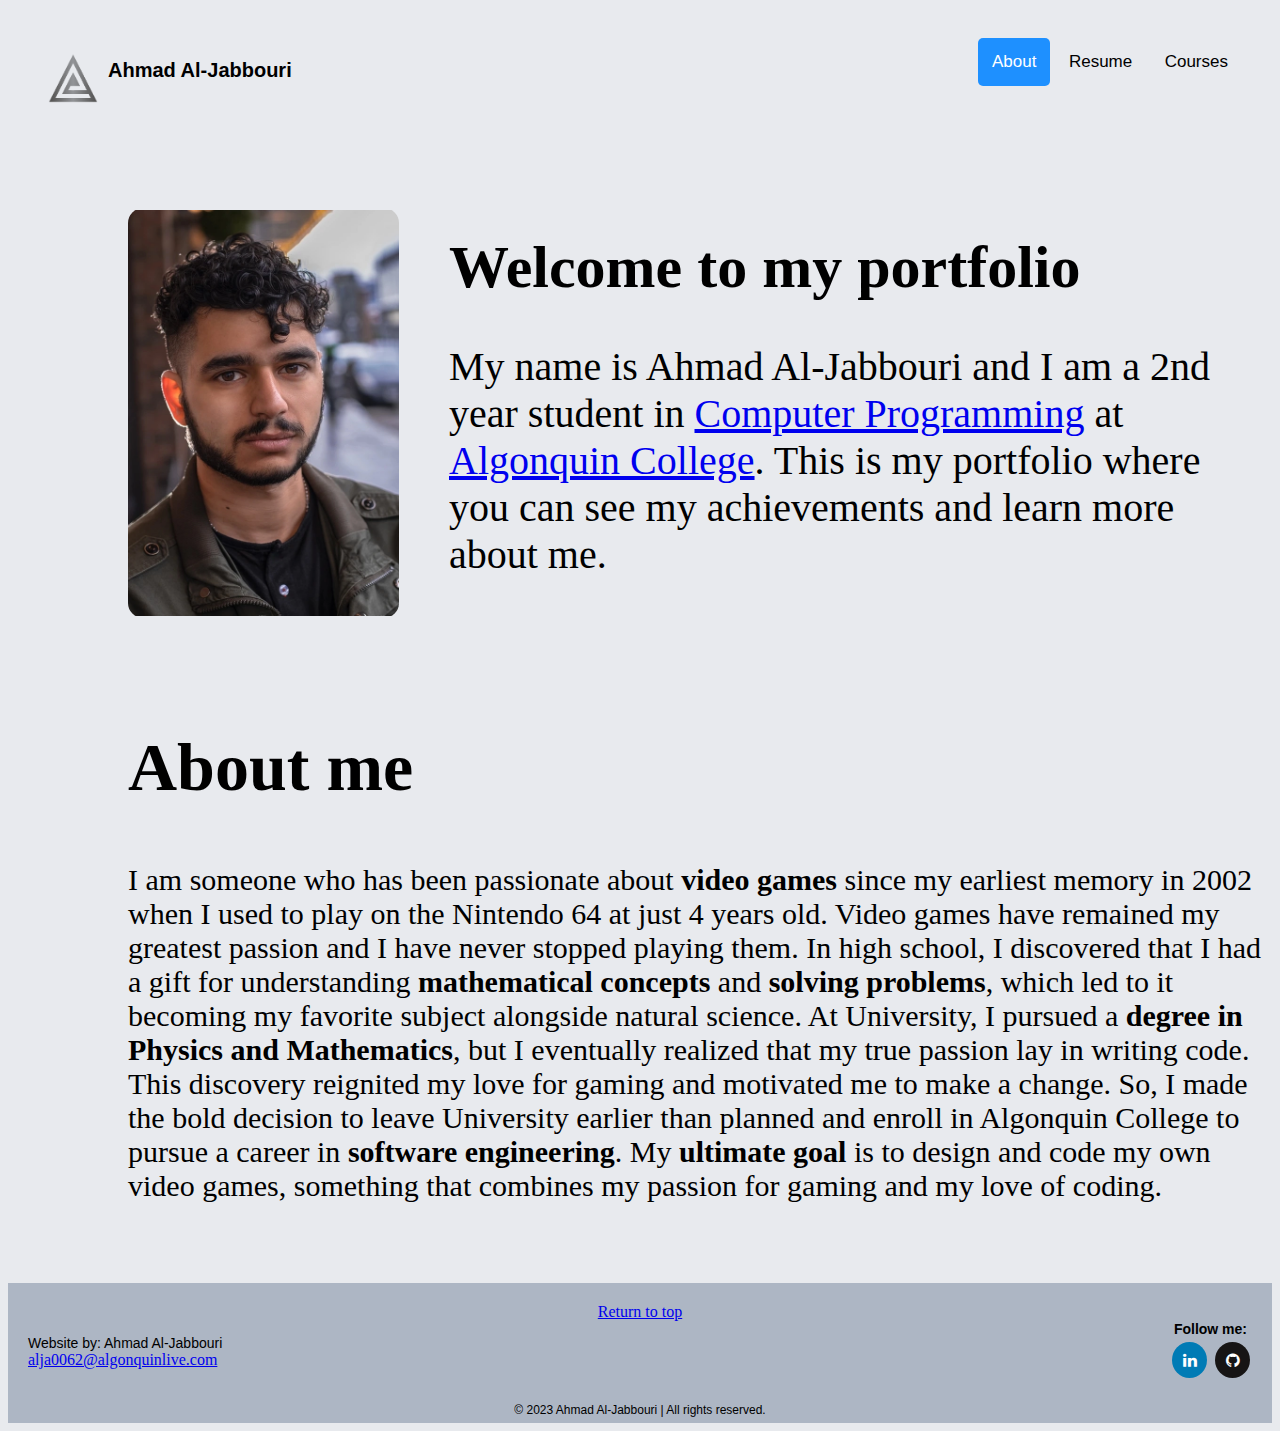
<file: index.html>
<!--
Name: Ahmad Al-Jabbouri
Date: 2023-03-06
Filename: index.html
-->

<!DOCTYPE html>
<html lang="en">
    <head>
        <meta charset="UTF-8">
        <meta name="viewport" content="width=device-width, initial-scale=1.0">
        <meta name="author" content="Ahmad Al-Jabbouri">
        <title>Ahmad Al-Jabbouri | Portfolio</title>
        <link rel="stylesheet" type="text/css" href="style.css">
        <link rel="stylesheet" href="https://cdnjs.cloudflare.com/ajax/libs/font-awesome/4.7.0/css/font-awesome.min.css">
    </head>
    <body>
        <header>
            <div class="logo">
                <img src="./pictures/myLogo.png" alt="Logo">
                <strong id="name">Ahmad Al-Jabbouri</strong>
            </div>
            <nav>
                <a href="#aboutme" class="active">About</a>
                <a href="resume.html">Resume</a>
                <a href="courses.html">Courses</a>
            </nav>
        </header>

        <main class="indexMain">
            <section class="welcome">
                <img class="portrait" src="pictures/portrait2.jpeg" alt="Picture of a handsome young man">
                <div class="welcomeMessage">
                    <h1 class="heading1">Welcome to my portfolio</h1>
                    <p class="">My name is Ahmad Al-Jabbouri and I am a 2nd year student in <a href="https://www.algonquincollege.com/sat/program/computer-programming/">
                        Computer Programming</a> at <a href="https://www.algonquincollege.com/">Algonquin College</a>.
                        This is my portfolio where you can see my achievements and learn more about me.
                    </p>
                </div>
            </section>

            <section class="aboutme">
                <h2>About me</h2>
                <p>I am someone who has been passionate about <strong>video games</strong> since my earliest memory in 2002 when I used to play
                    on the Nintendo 64 at just 4 years old. Video games have remained my greatest passion and I have never stopped playing them.
                    In high school, I discovered that I had a gift for understanding <strong>mathematical concepts</strong> and <strong>solving problems</strong>, which led to it
                    becoming my favorite subject alongside natural science.

                    At University, I pursued a <strong>degree in Physics and Mathematics</strong>, but I eventually realized that my true passion lay in writing
                    code. This discovery reignited my love for gaming and motivated me to make a change. So, I made the bold decision to leave
                    University earlier than planned and enroll in Algonquin College to pursue a career in <strong>software engineering</strong>. My <strong>ultimate goal</strong>
                    is to design and code my own video games, something that combines my passion for gaming and my love of coding.
                </p>
            </section>
        </main>

        <footer>
            <a class="top" href="#top">Return to top</a>

            <div class="middle">
                <div class="middleLeft">
                    <p>Website by: Ahmad Al-Jabbouri</p>
                    <a href="mailto:alja0062@algonquinlive.com">alja0062@algonquinlive.com</a>
                </div>

                <div class="middleRight">
                    <p>Follow me:</p>
                    <nav class="social-buttons">
                        <a href="https://www.linkedin.com/in/aljab/" class="fa fa-linkedin"></a>
                        <a href="https://github.com/CavalierAhmad" class="fa fa-github"></a>
                    </nav>
                </div>
            </div>
                
            <p class="bottom">© 2023 Ahmad Al-Jabbouri | All rights reserved.</p>

          </footer>
    </body>
</html>
</file>
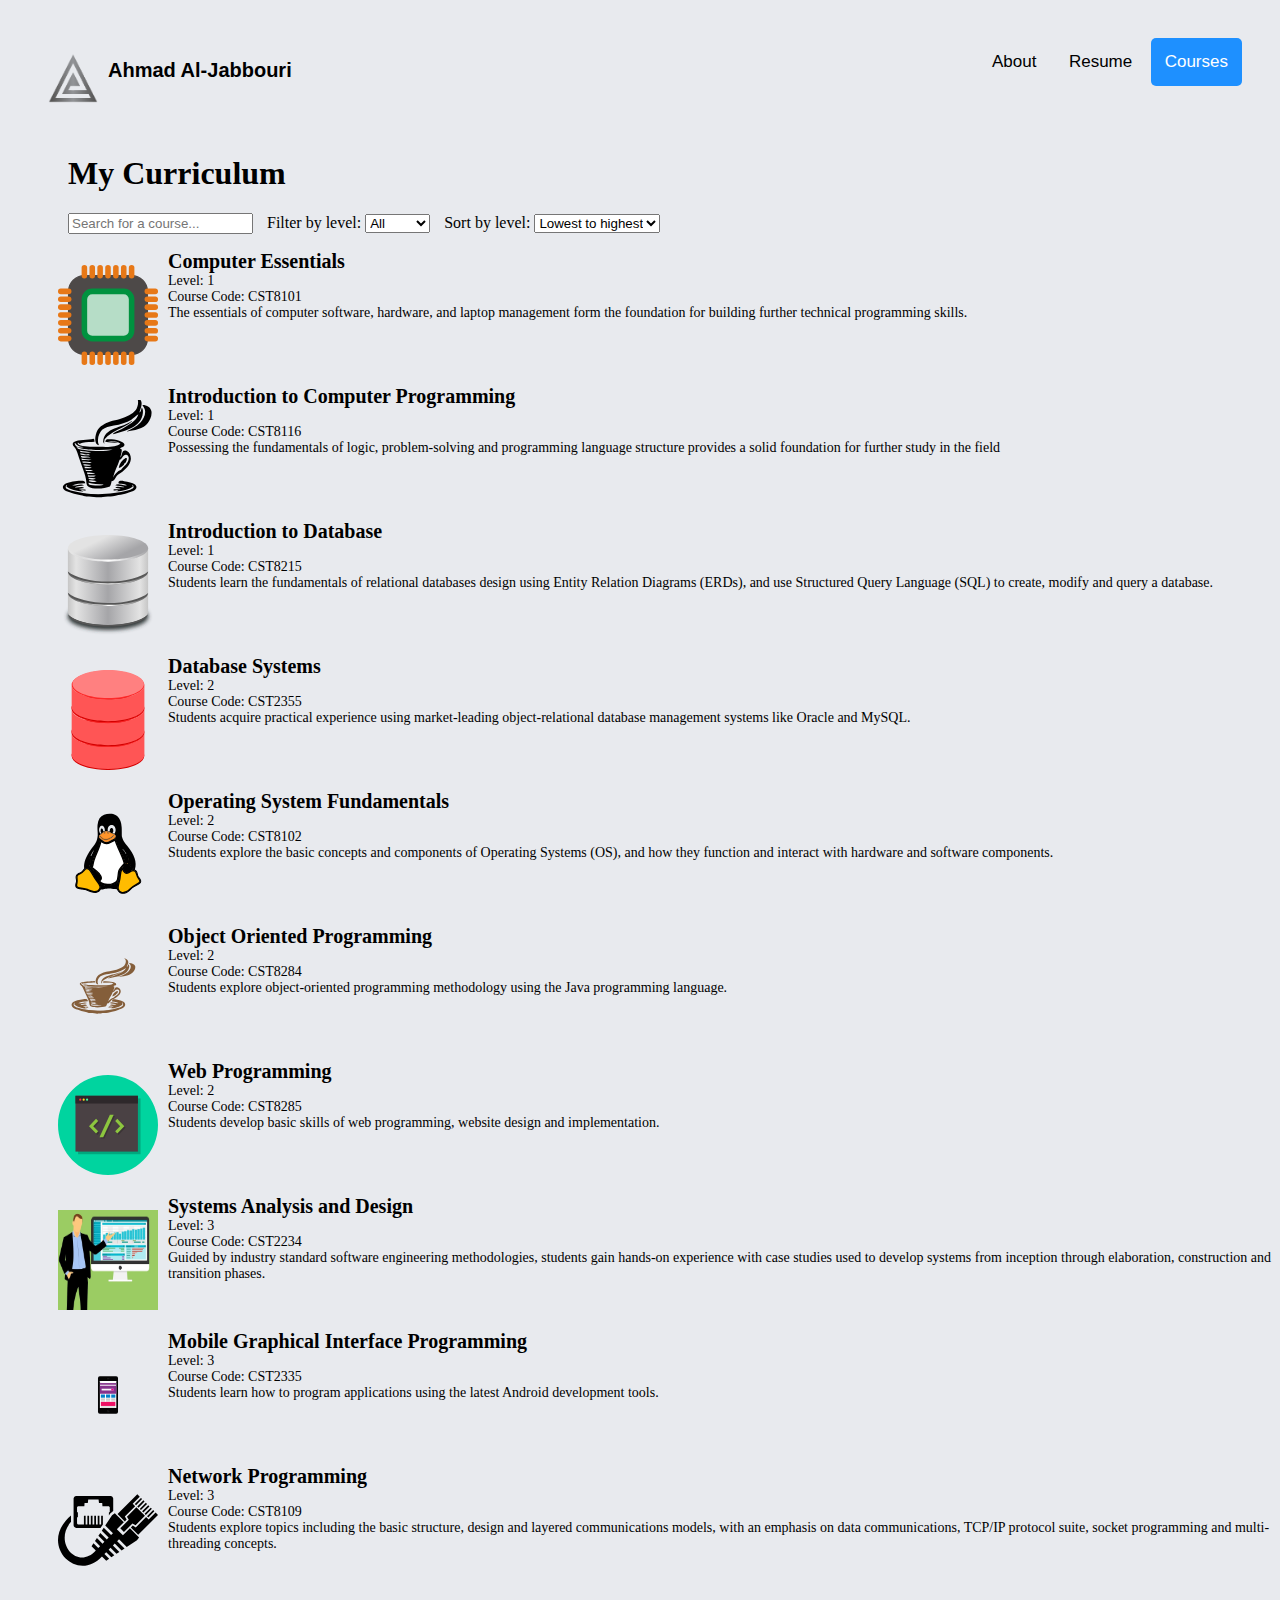
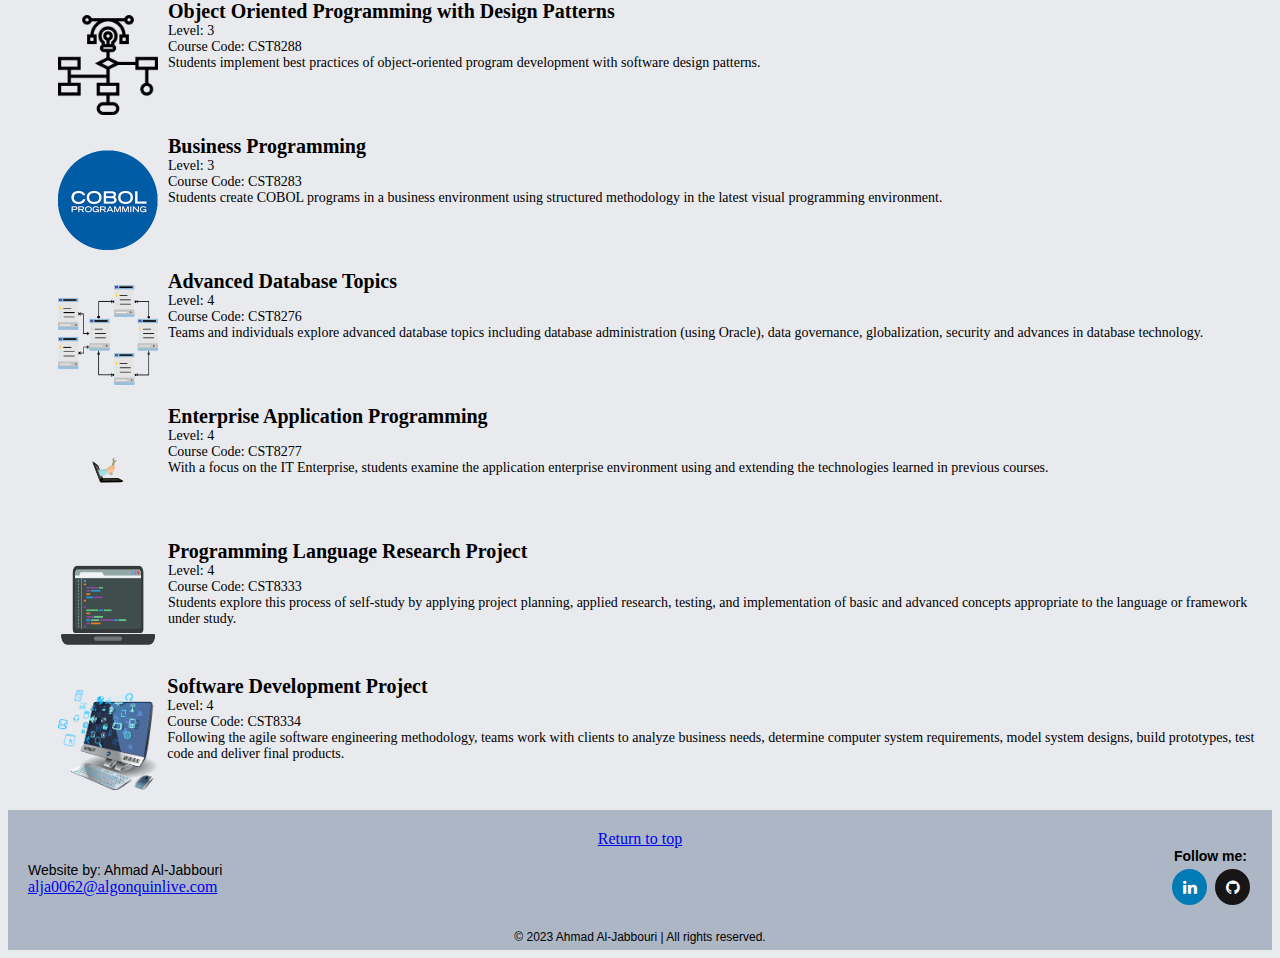
<file: courses.html>
<!--
Name: Ahmad Al-Jabbouri
Date: 2023-03-06
Filename: courses.html
The list of courses section of my portfolio.
-->

<!DOCTYPE html>
<html lang="en">
    <head>
        <meta charset="UTF-8">
        <meta name="viewport" content="width=device-width, initial-scale=1.0">
        <meta name="author" content="Ahmad Al-Jabbouri">
        <title>Ahmad Al-Jabbouri | Courses</title>
        <link rel="stylesheet" type="text/css" href="style.css">
        <link rel="stylesheet" href="https://cdnjs.cloudflare.com/ajax/libs/font-awesome/4.7.0/css/font-awesome.min.css">
    </head>

    <body>
        <header>
            <div class="logo">
                <img src="./pictures/myLogo.png" alt="Logo">
                <strong id="name">Ahmad Al-Jabbouri</strong>
            </div>
            <nav>
                <a href="index.html">About</a>
                <a href="resume.html">Resume</a>
                <a href="#curriculum" class="active">Courses</a>
            </nav>
        </header>

        <main>

            <section class="options">
                <h1 id="curriculum">My Curriculum</h1>

                <!-- Search bar -->
                <input type="text" id="search" onkeyup="searchCourses()" placeholder="Search for a course...">
                
                <!-- Filter-->
                <div id="Filter">
                    <label for="filter">Filter by level:</label>
                    <select id="filter" onchange="filterCourses()">
                        <option value="all">All</option>
                        <option value="1">Level 1</option>
                        <option value="2">Level 2</option>
                        <option value="3">Level 3</option>
                        <option value="4">Level 4</option>
                    </select>
                </div>
    
                <!--Sort-->
                <div id="Sort">
                <label for="sort">Sort by level:</label>
                <select name="sort" id="sort" onchange="sortCourses(this.value)">
                    <option value="asc">Lowest to highest</option>
                    <option value="desc">Highest to lowest</option>
                </select>
                </div>
            </section>
            
            <!--LIST-->
            
            <ul id="courses">

                <li>
                    <div class="course">
                        <img src="./pictures/cpu.svg" alt="Computer Essentials">
                        <div>
                            <h3 class="course-name">Computer Essentials</h3>
                            <p class="course-level">Level: 1</p>
                            <p>Course Code: CST8101</p>
                            <p>The essentials of computer software, hardware, and laptop management form the foundation for building further technical programming skills.</p>
                        </div>
                    </div>
                </li>
        
                <li>
                    <div class="course">
                        <img src="./pictures/cst8116.svg" alt="Introduction to Computer Programming">
                        <div>
                            <h3 class="course-name">Introduction to Computer Programming</h3>
                            <p class="course-level">Level: 1</p>
                            <p>Course Code: CST8116</p>
                            <p>Possessing the fundamentals of logic, problem-solving and programming language structure provides a solid foundation for further study in the field</p>
                        </div>
                    </div>
                </li>
        
                <li>
                    <div class="course">
                        <img src="./pictures/cst8215.svg" alt="Introduction to Database">
                        <div>
                            <h3 class="course-name">Introduction to Database</h3>
                            <p class="course-level">Level: 1</p>
                            <p>Course Code: CST8215</p>
                            <p>Students learn the fundamentals of relational databases design using Entity Relation Diagrams (ERDs), and use Structured Query Language (SQL) to create, modify and query a database.</p>
                        </div>
                    </div>
                </li>
        
                <li>
                    <div class="course">
                        <img src="./pictures/cst2355.svg" alt="Database Systems">
                        <div>
                            <h3 class="course-name">Database Systems</h3>
                            <p class="course-level">Level: 2</p>
                            <p>Course Code: CST2355</p>
                            <p>Students acquire practical experience using market-leading object-relational database management systems like Oracle and MySQL.</p>
                        </div>
                    </div>
                </li>
        
                <li>
                    <div class="course">
                        <img src="./pictures/cst8102.svg" alt="Operating System Fundamentals">
                        <div>
                            <h3 class="course-name">Operating System Fundamentals</h3>
                            <p class="course-level">Level: 2</p>
                            <p>Course Code: CST8102</p>
                            <p>Students explore the basic concepts and components of Operating Systems (OS), and how they function and interact with hardware and software components.</p>
                        </div>
                    </div>
                </li>
        
                <li>
                    <div class="course">
                        <img src="./pictures/cst8284.svg" alt="Object Oriented Programming">
                        <div>
                            <h3 class="course-name">Object Oriented Programming</h3>
                            <p class="course-level">Level: 2</p>
                            <p>Course Code: CST8284</p>
                            <p>Students explore object-oriented programming methodology using the Java programming language.</p>
                        </div>
                    </div>
                </li>
        
                <li>
                    <div class="course">
                        <img src="./pictures/cst8285.svg" alt="Web Programming">
                        <div>
                            <h3 class="course-name">Web Programming</h3>
                            <p class="course-level">Level: 2</p>
                            <p>Course Code: CST8285</p>
                            <p>Students develop basic skills of web programming, website design and implementation.</p>
                        </div>
                    </div>
                </li>
        
                <li>
                    <div class="course">
                        <img src="./pictures/cst2234.jpg" alt="Systems Analysis and Design">
                        <div>
                            <h3 class="course-name">Systems Analysis and Design</h3>
                            <p class="course-level">Level: 3</p>
                            <p>Course Code: CST2234</p>
                            <p>Guided by industry standard software engineering methodologies, students gain hands-on experience with case studies used to develop systems from inception through elaboration, construction and transition phases.</p>
                        </div>
                    </div>
                </li>
        
                <li>
                    <div class="course">
                        <img src="./pictures/cst2335.svg" alt="Mobile Graphical Interface Programming">
                        <div>
                            <h3 class="course-name">Mobile Graphical Interface Programming</h3>
                            <p class="course-level">Level: 3</p>
                            <p>Course Code: CST2335</p>
                            <p>Students learn how to program applications using the latest Android development tools.</p>
                        </div>
                    </div>
                </li>
        
                <li>
                    <div class="course">
                        <img src="./pictures/cst8109.svg" alt="Network Programming">
                        <div>
                            <h3 class="course-name">Network Programming</h3>
                            <p class="course-level">Level: 3</p>
                            <p>Course Code: CST8109</p>
                            <p>Students explore topics including the basic structure, design and layered communications models, with an emphasis on data communications, TCP/IP protocol suite, socket programming and multi-threading concepts.</p>
                        </div>
                    </div>
                </li>
        
                <li>
                    <div class="course">
                        <img src="./pictures/cst8288.png" alt="Object Oriented Programming with Design Patterns">
                        <div>
                            <h3 class="course-name">Object Oriented Programming with Design Patterns</h3>
                            <p class="course-level">Level: 3</p>
                            <p>Course Code: CST8288</p>
                            <p>Students implement best practices of object-oriented program development with software design patterns.</p>
                        </div>
                    </div>
                </li>
        
                <li>
                    <div class="course">
                        <img src="./pictures/cst8283.png" alt="Business Programming">
                        <div>
                            <h3 class="course-name">Business Programming</h3>
                            <p class="course-level">Level: 3</p>
                            <p>Course Code: CST8283</p>
                            <p>Students create COBOL programs in a business environment using structured methodology in the latest visual programming environment.</p>
                        </div>
                    </div>
                </li>
        
                <li>
                    <div class="course">
                        <img src="./pictures/cst8276.png" alt="Advanced Database Topics">
                        <div>
                            <h3 class="course-name">Advanced Database Topics</h3>
                            <p class="course-level">Level: 4</p>
                            <p>Course Code: CST8276</p>
                            <p>Teams and individuals explore advanced database topics including database administration (using Oracle), data governance, globalization, security and advances in database technology.</p>
                        </div>
                    </div>
                </li>
        
                <li>
                    <div class="course">
                        <img src="./pictures/cst8277.svg" alt="Enterprise Application Programming">
                        <div>
                            <h3 class="course-name">Enterprise Application Programming</h3>
                            <p class="course-level">Level: 4</p>
                            <p>Course Code: CST8277</p>
                            <p>With a focus on the IT Enterprise, students examine the application enterprise environment using and extending the technologies learned in previous courses.</p>
                        </div>
                    </div>
                </li>
        
                <li>
                    <div class="course">
                        <img src="./pictures/cst8333.png" alt="Programming Language Research Project">
                        <div>
                            <h3 class="course-name">Programming Language Research Project</h3>
                            <p class="course-level">Level: 4</p>
                            <p>Course Code: CST8333</p>
                            <p>Students explore this process of self-study by applying project planning, applied research, testing, and implementation of basic and advanced concepts appropriate to the language or framework under study.</p>
                        </div>
                    </div>
                </li>
        
                <li>
                    <div class="course">
                        <img src="./pictures/cst8334.png" alt="Software Development Project">
                        <div>
                            <h3 class="course-name">Software Development Project</h3>
                            <p class="course-level">Level: 4</p>
                            <p>Course Code: CST8334</p>
                            <p>Following the agile software engineering methodology, teams work with clients to analyze business needs, determine computer system requirements, model system designs, build prototypes, test code and deliver final products.</p>
                        </div>
                    </div>
                </li>
        
            </ul>
        
            <!-- END OF LIST -->

        </main>

        <footer>
            <a class="top" href="#top">Return to top</a>

            <div class="middle">
                <div class="middleLeft">
                    <p>Website by: Ahmad Al-Jabbouri</p>
                    <a href="mailto:alja0062@algonquinlive.com">alja0062@algonquinlive.com</a>
                </div>

                <div class="middleRight">
                    <p>Follow me:</p>
                    <nav class="social-buttons">
                        <a href="https://www.linkedin.com/in/aljab/" class="fa fa-linkedin"></a>
                        <a href="https://github.com/CavalierAhmad" class="fa fa-github"></a>
                    </nav>
                </div>
            </div>
                
            <p class="bottom">© 2023 Ahmad Al-Jabbouri | All rights reserved.</p>

        </footer>

        <!--JAVASCRIPT-->

        <script>

            // This function searches for courses based on user input
            function searchCourses() {
            const input = document.getElementById("search").value.toLowerCase(); // Get the user input and convert to lowercase
            const courses = document.querySelectorAll("#courses .course"); // Get all courses in the "courses" div
            
            // Loop through each course
            for (let i = 0; i < courses.length; i++) {
                const name = courses[i].querySelector(".course-name").textContent.toLowerCase(); // Get the course name and convert to lowercase
                const code = courses[i].querySelectorAll("p")[1].textContent.toLowerCase(); // Get the course code and convert to lowercase
                
                // Check if the course name or code includes the user input
                if (name.includes(input) || code.includes(input)) {
                courses[i].style.display = "block"; // Show the course
                } else {
                courses[i].style.display = "none"; // Hide the course
                }
            }
            }

            // This function filters courses by level
            function filterCourses() {
            const level = document.getElementById("filter").value; // Get the selected level from the filter dropdown
            const courses = document.querySelectorAll("#courses .course"); // Get all courses in the "courses" div
            
            // Loop through each course
            for (let i = 0; i < courses.length; i++) {
                const courseLevel = parseInt(courses[i].querySelector("p").textContent.split(":")[1]); // Get the course level
                
                // Check if the course level matches the selected level or if the selected level is "all"
                if (level === "all" || courseLevel === parseInt(level)) {
                courses[i].style.display = "block"; // Show the course
                } else {
                courses[i].style.display = "none"; // Hide the course
                }
            }
            }

            // This function sorts courses by level in ascending or descending order
            function sortCourses(order) {
            let courses = document.querySelectorAll('#courses .course'); // Get all courses in the "courses" div
            let sortedCourses = Array.from(courses).sort(function(a, b) {
                let aLevel = parseInt(a.querySelector('.course-level').textContent.match(/\d+/)[0]); // Get the level of the first course
                let bLevel = parseInt(b.querySelector('.course-level').textContent.match(/\d+/)[0]); // Get the level of the second course
                
                // Sort the courses in ascending or descending order based on the selected order
                if (order === 'asc') {
                return aLevel - bLevel; // Sort in ascending order
                } else if (order === 'desc') {
                return bLevel - aLevel; // Sort in descending order
                }
            });
            
            let coursesList = document.querySelector('#courses'); // Get the "courses" div
            coursesList.innerHTML = ''; // Clear the div
            
            // Loop through the sorted courses and add them to the "courses" div in the new order
            sortedCourses.forEach(function(course) {
                coursesList.appendChild(course);
            });
            }
    
        </script>
    
        <!--END OF JAVASCRIPT-->

    </body>
</html>
</file>
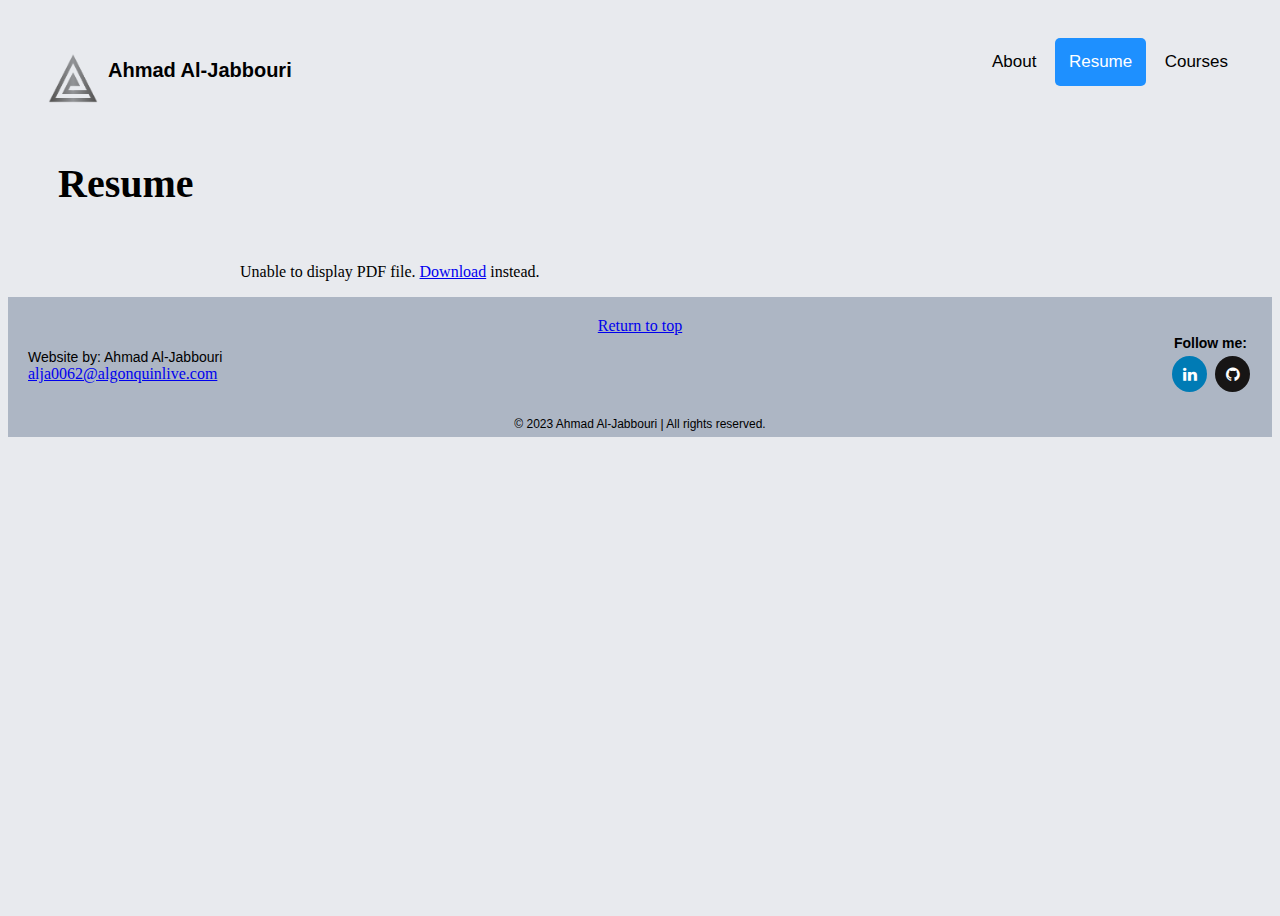
<file: resume.html>
<!--
Name: Ahmad Al-Jabbouri
Date: 2023-03-06
Filename: resume.html
The resume to my website portfolio
-->

<!DOCTYPE html>
<html lang="en">
    <head>
        <meta charset="UTF-8">
        <meta name="viewport" content="width=device-width, initial-scale=1.0">
        <meta name="author" content="Ahmad Al-Jabbouri">
        <title>Ahmad Al-Jabbouri | Resume</title>
        <link rel="stylesheet" type="text/css" href="style.css">
        <link rel="stylesheet" href="https://cdnjs.cloudflare.com/ajax/libs/font-awesome/4.7.0/css/font-awesome.min.css">
    </head>
    <body>
        <header>
            <div class="logo">
                <img src="./pictures/myLogo.png" alt="Logo">
                <strong id="name">Ahmad Al-Jabbouri</strong>
            </div>
            <nav>
                <a href="index.html">About</a>
                <a href="#beginning" class="active">Resume</a>
                <a href="courses.html">Courses</a>
            </nav>
        </header>

        <h1 id="beginning">Resume</h1>

        <main style="width:800px; margin:0 auto;">
            <object data="./resume-censored.pdf" type="application/pdf" width="100%" height="1100px">
                <p>Unable to display PDF file. <a href="./resume-censored.pdf">Download</a> instead.</p>
            </object>
        </main>

        <footer>
            <a class="top" href="#top">Return to top</a>

            <div class="middle">
                <div class="middleLeft">
                    <p>Website by: Ahmad Al-Jabbouri</p>
                    <a href="mailto:alja0062@algonquinlive.com">alja0062@algonquinlive.com</a>
                </div>

                <div class="middleRight">
                    <p>Follow me:</p>
                    <nav class="social-buttons">
                        <a href="https://www.linkedin.com/in/aljab/" class="fa fa-linkedin"></a>
                        <a href="https://github.com/CavalierAhmad" class="fa fa-github"></a>
                    </nav>
                </div>
            </div>
                
            <p class="bottom">© 2023 Ahmad Al-Jabbouri | All rights reserved.</p>

        </footer>
</html>
</file>
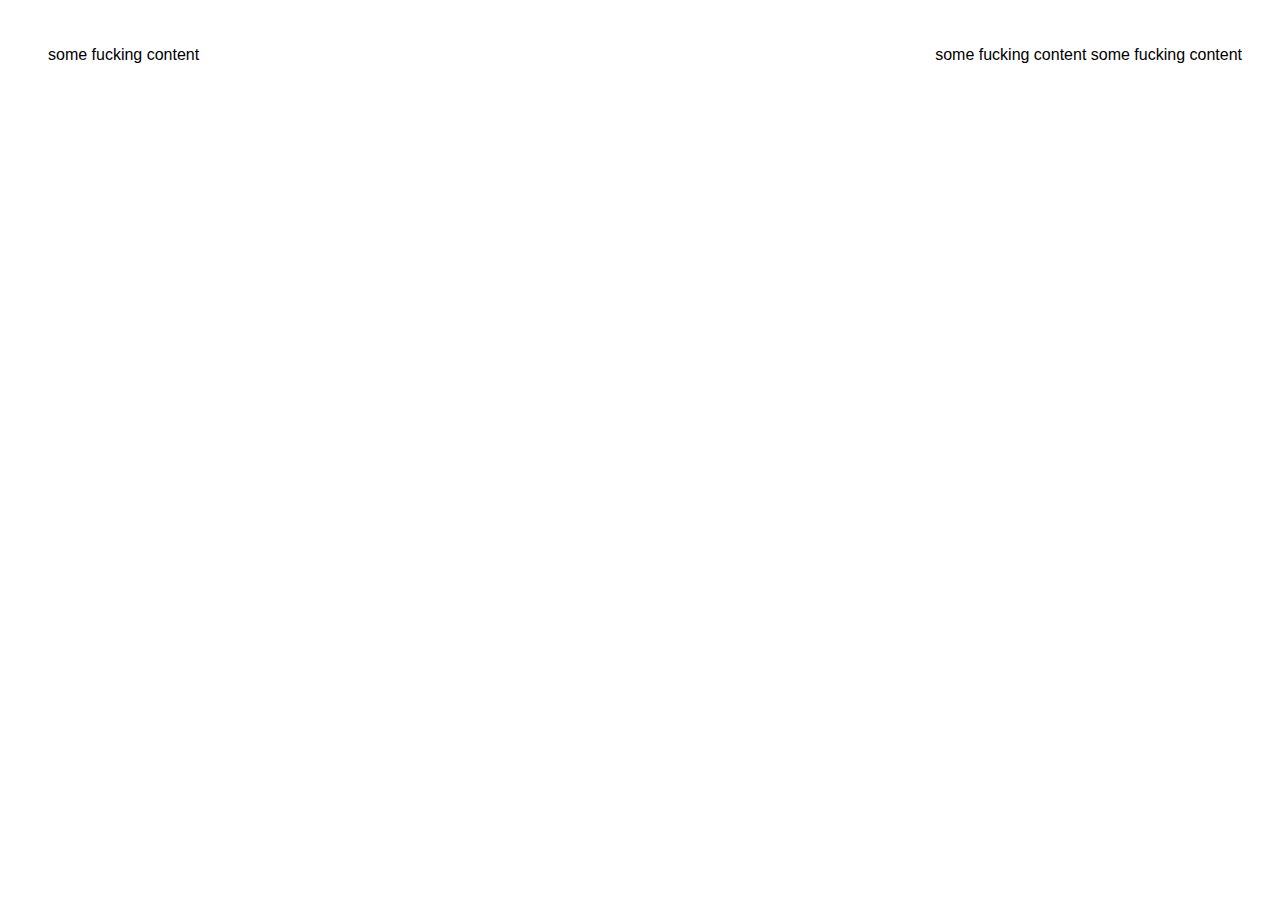
<file: junkyard/testHorizontalFlex.html>
<!DOCTYPE html>
<html lang="en">
    <head>
        <meta charset="UTF-8">
        <meta name="viewport" content="width=device-width, initial-scale=1.0">
        <meta name="author" content="Ahmad Al-Jabbouri">
        <title>Ahmad Al-Jabbouri | Portfolio</title>
        
        <style>
            header {
                display: flex;
                justify-content: space-between;
                margin: 30px;
                margin-left: 40px;
                font-family: "Helvetica Neue", Arial, sans-serif;
            }
        </style>
    </head>
    <body>
        <header>
            <div class="leftItems">
                <p>some fucking content</p>
            </div>
            <div class="rightItems">
                <p>some fucking content some fucking content</p>
            </div>
        </header>
    </body>
</html>

<!-- ABSTRACT -->

<!-- FOR <parent> IN <body>

    parent {
        display: flex;
        justify-content: space-between;
    }

    <parent>
        <LEFT/>
        <RIGHT/>
    </parent>
-->
</file>
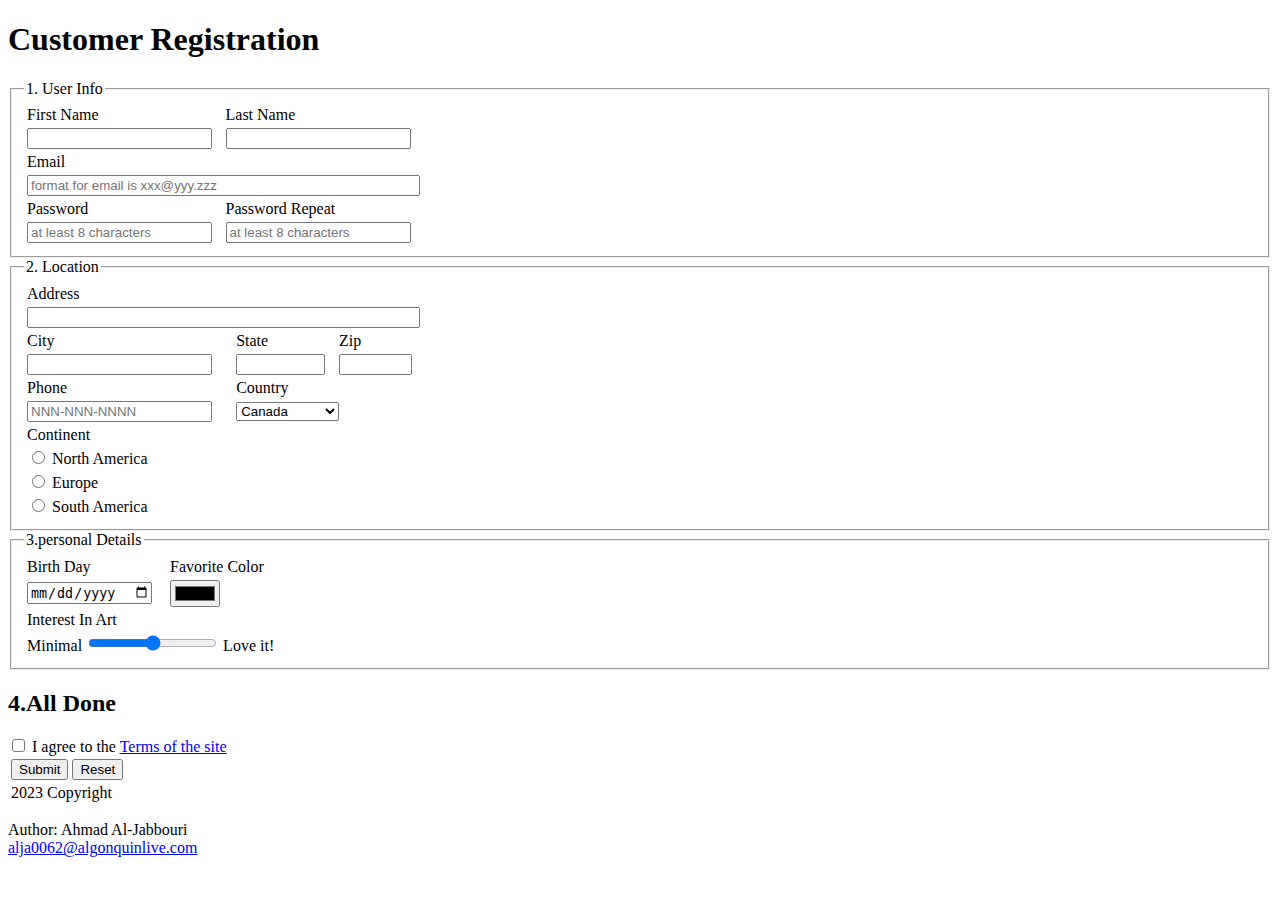
<file: junkyard/labs/lab2/customer.html>
<!--
Name: Ahmad Al-Jabbouri
Date: 2023-02-05
Section: CST 8285 section 304
Lab: 2
Filename: customer.html
The objective of this lab is to get familiar with HTML forms.
-->

<!DOCTYPE html>
<html lang="en">
    <head>
        <title>Customer Registration</title>
        <meta charset="UTF-8">
        <meta name=" author " content=" Ahmad Al-Jabbouri " >
        <meta name=" description " content="The objective of this lab is to get familiar with HTML forms." >
        <meta name=" keywords " content="form,lab 2" >
    </head>

    <body>
        <h1>Customer Registration</h1>

        <fieldset>
            <legend>1. User Info</legend>

            <table>
                <tr>
                    <td><label for="fname">First Name</label></td>
                    <td><label for="lname">Last Name</label></td>
                </tr>
                <tr>
                    <td><input type="text" id="fname" name="fname" maxlength="10"></td>
                    <td><input type="text" id="lname" name="lname" readonly></td>
                </tr>
                <tr>
                    <td colspan="2"><label for="email">Email</label></td>
                </tr>
                <tr>
                    <td colspan="2"><input type="email" id="email" name="email" placeholder="format for email is xxx@yyy.zzz" size="46"></td>
                </tr>
                <tr>
                    <td><label for="pwd">Password</label></td>
                    <td><label for="pwdR">Password Repeat</label></td>
                </tr>
                <tr>
                    <td><input type="password" id="pwd" name="pwd" placeholder="at least 8 characters"></td>
                    <td><input type="password" id="pwdR" name="pwdR" placeholder="at least 8 characters"></td>
                </tr>
            </table>
        </fieldset>

        <fieldset>
            <legend>2. Location</legend>

            <table>
                <tr>
                    <td colspan="3"><label for="address">Address</label></td>
                </tr>
                <tr>
                    <td colspan="3"><input type="text" id="address" name="address" size="46"></td>
                </tr>
                <tr>
                    <td><label for="city">City</label></td>
                    <td><label for="state">State</label></td>
                    <td><label for="zip">Zip</label></td>
                </tr>
                <tr>
                    <td><input type="text" id="city" name="city" size="20"></td>
                    <td><input type="text" id="state" name="state" size="8"></td>
                    <td><input type="text" id="zip" name="zip" size="6"></td>
                </tr>
                <tr>
                    <td><label for="phone">Phone</label></td>
                    <td colspan="2"><label for="country">Country</label></td>
                </tr>
                <tr>
                    <td><input type="text" id="phone" name="phone" placeholder="NNN-NNN-NNNN"></td>
                    <td colspan="2">
                        <select name="country" id= "country">
                            <option value ="canada" selected >Canada</option>
                            <option value ="usa">United States</option>
                            <option value ="mexico">Mexico</option>
                            <option value ="brazil">Brazil</option>
                            <option value ="peru">Peru</option>
                        </select>
                    </td>
                </tr>
                <tr>
                    <td colspan="3">Continent</td>
                </tr>
                <tr>
                    <td colspan="3">
                        <input type ="radio" id= "namerica" name="continent" value="namerica">
                        <label for="namerica">North America</label>
                    </td>
                </tr>
                <tr>
                    <td colspan="3">
                        <input type ="radio" id= "europe" name="continent" value="europe">
                        <label for="europe">Europe</label>
                    </td>
                </tr>
                <tr>
                    <td colspan="3">
                        <input type ="radio" id= "samerica" name="continent" value="samerica">
                        <label for="samerica">South America</label>
                    </td>
            </table>
        </fieldset>

        <fieldset>
            <legend>3.personal Details </legend>

            <table>
                <tr>
                    <td><label for ="bd">Birth Day</label></td>
                    <td><label for ="fcolor">Favorite Color</label></td>
                </tr>
                <tr>
                    <td><input type="date" id="bd" name="bd" size ="5"></td>
                    <td><input type="color" id= "fcolor" name="fcolor" size="3"></td>
                </tr>
                <tr>
                    <td colspan="2">Interest In Art</td>
                </tr>
                <tr>
                    <td colspan="2">
                        Minimal <input type="range" id= "range" name="color"> Love it!
                    </td>
                </tr>
            </table>
        </fieldset>
        
        <h2>4.All Done</h2>

        <input type ="checkbox" id="checkbox" name="checkbox" value="checkbox"> 
        I agree to the
        <a href = "text"><u>Terms of the site</u></a><br>
        <table>
            <tr>
                <td>
                    <input type="submit" value="Submit">
                    <input type="reset" value="Reset">
                </td>
            </tr>
            <tr>
                <td>2023 Copyright</td>
            </tr>
        </table>

        <footer>
            <p> Author: Ahmad Al-Jabbouri<br>
            <a href="mailto:alja0062@algonquinlive.com">alja0062@algonquinlive.com</a></p>
        </footer>
    </body>
</html>

<!-- COMMANDS

Body items:
    New line: <br>
    Paragraph: <p>
	Unordered list: <ul> (type="square" for squares)
	Ordered list: <ol> (type="a" for letters)
	List item: <i>
    Footer: <footer>

To insert image:
	<img src="file.txt" alt="text" width="X" height="Y">

Text format:
    Bold: <b>
    Italics: <i>

Hyperlinks:
	Mail: <a href = "mailto:alja0062@algonquinlive.com">email</a>
-->
</file>
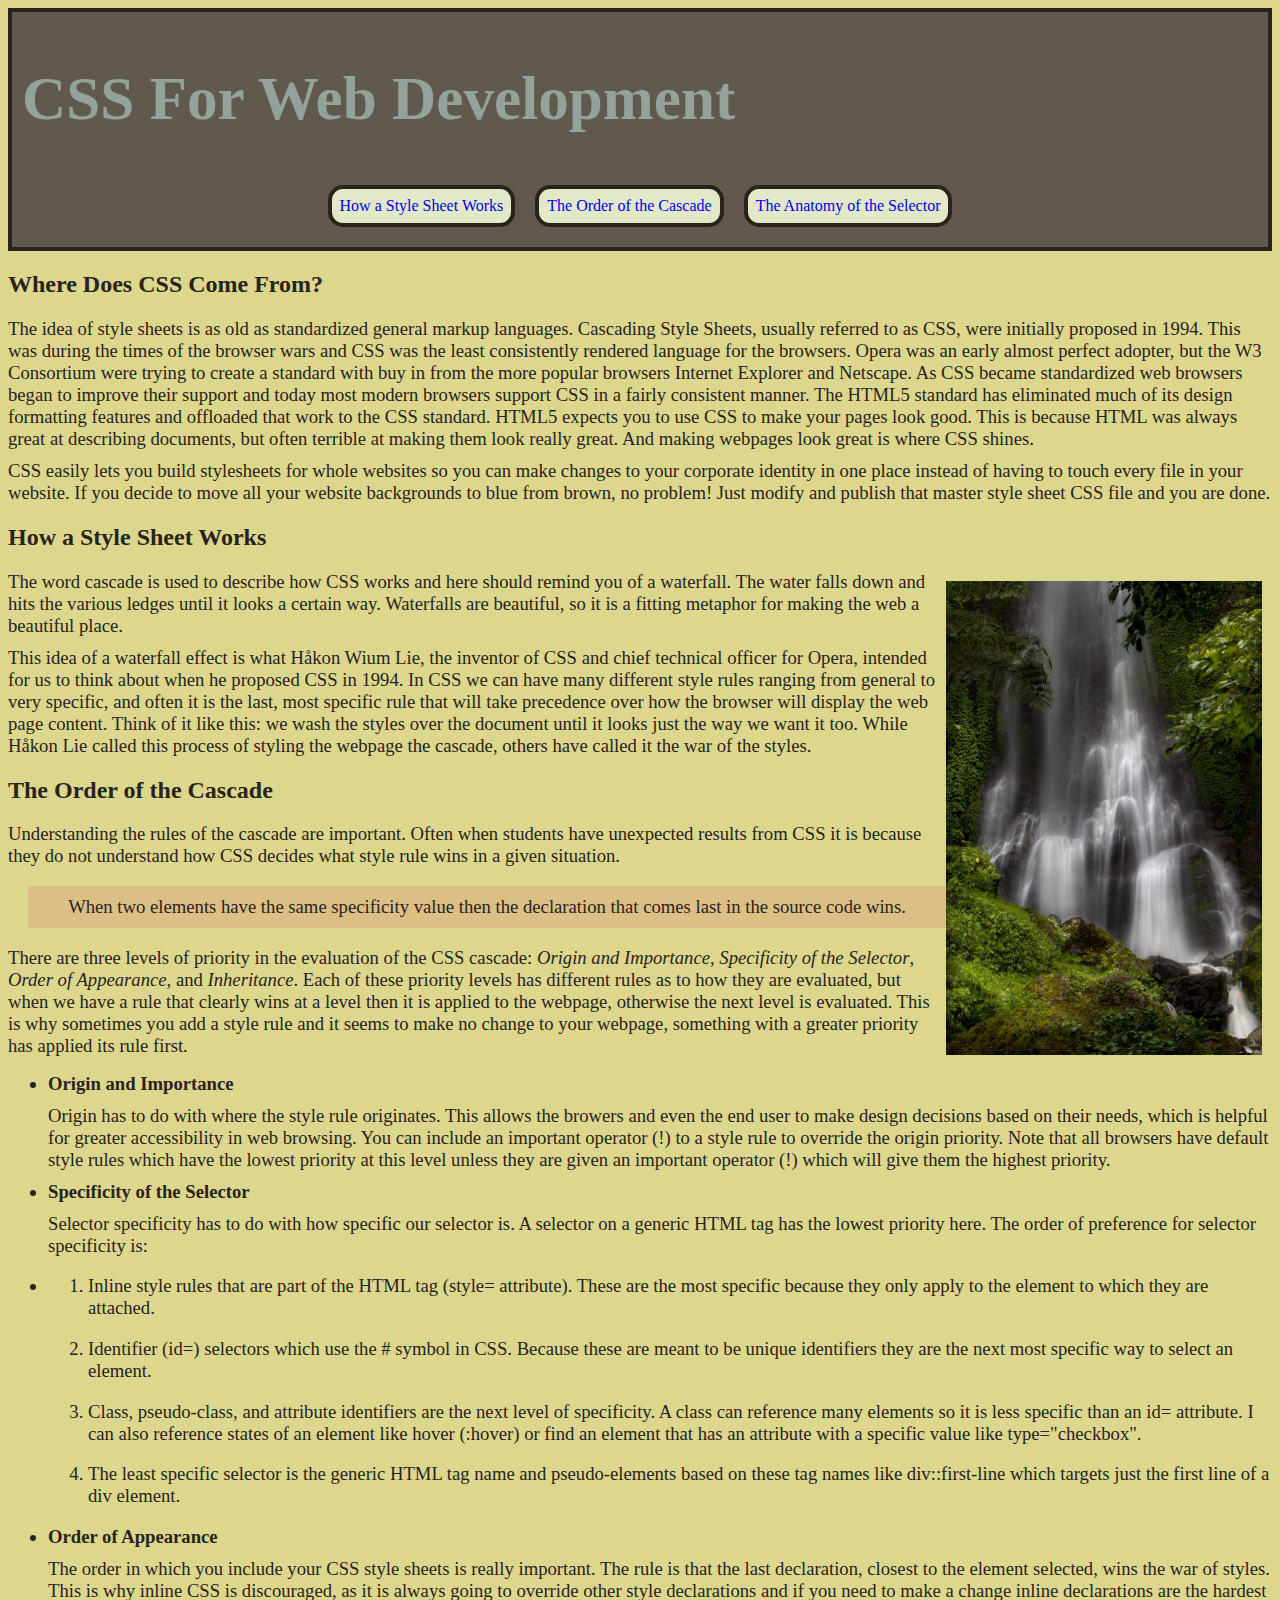
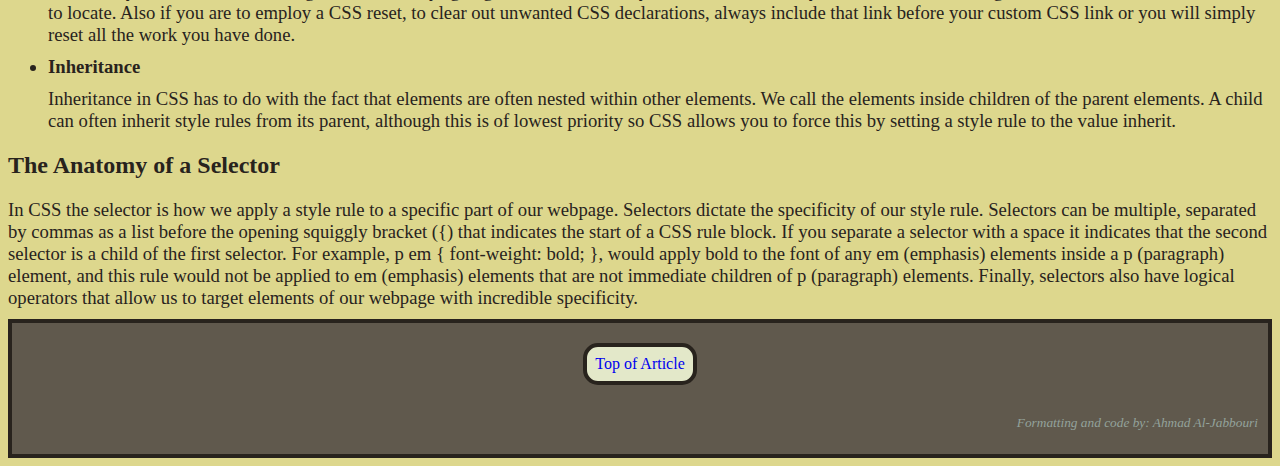
<file: junkyard/labs/lab3/Lab3.html>
<!--
Name: Ahmad Al-Jabbouri
Date: 2023-02-14
Section: CST 8285 section 304
Lab: 3
Filename: lab3.css
The objective of this lab is to get familiar with the following:
• Semantic HTML and Cascading Style Sheets (CSS)
• Experimenting with CSS library
-->
<!DOCTYPE html>
<html lang="en">
    <head>
        <meta charset="UTF-8">
        <meta name="viewport" content="width=device-width, initial-scale=1.0">
        <meta name="author" content="Ahmad Al-Jabbouri">
        <title>Lab 3: HTML and CSS</title>
        <link rel="stylesheet" type="text/css" href="lab3.css">
    </head>
    <body>
        <header>
            <h1 id="top">CSS For Web Development</h1>
            <nav>
                <a href="#stylesheet">How a Style Sheet Works</a>
                <a href="#cascade">The Order of the Cascade</a>
                <a href="#anatomy">The Anatomy of the Selector</a>
            </nav>
        </header>

        

        <main>
            <h2>Where Does CSS Come From?</h2>

            <p class="general">The idea of style sheets is as old as standardized general markup languages. Cascading
            Style Sheets, usually referred to as CSS, were initially proposed in 1994. This was
            during the times of the browser wars and CSS was the least consistently rendered
            language for the browsers. Opera was an early almost perfect adopter, but the W3
            Consortium were trying to create a standard with buy in from the more popular browsers
            Internet Explorer and Netscape. As CSS became standardized web browsers began to improve
            their support and today most modern browsers support CSS in a fairly consistent manner.
            The HTML5 standard has eliminated much of its design formatting features and offloaded
            that work to the CSS standard. HTML5 expects you to use CSS to make your pages look good.
            This is because HTML was always great at describing documents, but often terrible at
            making them look really great. And making webpages look great is where CSS shines.</p>
            
            <p class="general">CSS easily lets you build stylesheets for whole websites so you can make changes to
            your corporate identity in one place instead of having to touch every file in your website.
            If you decide to move all your website backgrounds to blue from brown, no problem! Just
            modify and publish that master style sheet CSS file and you are done.</p>
            
            <h2 id="stylesheet">How a Style Sheet Works</h2>

            <img src="waterfall-free-from-pixabay.jpg" alt="Waterfall"> <!-- width="X" height="Y" -->

            <p class="general">The word cascade is used to describe how CSS works and here should remind you of a 
            waterfall. The water falls down and hits the various ledges until it looks a certain 
            way. Waterfalls are beautiful, so it is a fitting metaphor for making the web a beautiful
            place.</p>
            
            <p class="general">This idea of a waterfall effect is what Håkon Wium Lie, the inventor of CSS and chief 
            technical officer for Opera, intended for us to think about when he proposed CSS in 1994. 
            In CSS we can have many different style rules ranging from general to very specific, 
            and often it is the last, most specific rule that will take precedence over how the 
            browser will display the web page content. Think of it like this: we wash the styles 
            over the document until it looks just the way we want it too. While Håkon Lie called 
            this process of styling the webpage the cascade, others have called it the war of 
            the styles.</p> 

            <h2 id="cascade">The Order of the Cascade</h2>
            
            <p class="general">Understanding the rules of the cascade are important. Often when students have 
            unexpected results from CSS it is because they do not understand how CSS decides what 
            style rule wins in a given situation.</p> 
            
            <blockquote class="quotation">When two elements have the same specificity value then the declaration that comes 
            last in the source code wins.</blockquote>

            <p class="general">There are three levels of priority in the evaluation of the CSS cascade: <i>Origin and
            Importance</i>, <i>Specificity of the Selector</i>, <i>Order of Appearance</i>, and 
            <i>Inheritance</i>. Each of these priority levels has different rules as to how they 
            are evaluated, but when we have a rule that clearly wins at a level then it is applied 
            to the webpage, otherwise the next level is evaluated. This is why sometimes you add 
            a style rule and it seems to make no change to your webpage, something with a greater 
            priority has applied its rule first.</p>

            <ul>
                <li><strong>Origin and Importance</strong>
                    <p class="general">Origin has to do with where the style rule originates. This allows the browers and 
                    even the end user to make design decisions based on their needs, which is helpful
                    for greater accessibility in web browsing. You can include an important operator (!) 
                    to a style rule to override the origin priority. Note that all browsers have default
                    style rules which have the lowest priority at this level unless they are given an
                    important operator (!) which will give them the highest priority.</p>
                </li>

                <li><strong>Specificity of the Selector</strong>
                    <p class="general">Selector specificity has to do with how specific our selector is. A selector on a
                    generic HTML tag has the lowest priority here. The order of preference for selector 
                    specificity is:</p>
                </li>

                <li>
                    <ol>
                        <li>
                            <p>Inline style rules that are part of the HTML tag (style= attribute). These
                            are the most specific because they only apply to the element to which they
                            are attached.</p>
                        </li>
                        <li>
                            <p>Identifier (id=) selectors which use the # symbol in CSS. Because these are
                            meant to be unique identifiers they are the next most specific way to select 
                            an element.</p>
                        </li>
                        <li>
                            <p>Class, pseudo-class, and attribute identifiers are the next
                            level of specificity. A class can reference many elements so it is less
                            specific than an id= attribute. I can also reference states of an element like
                            hover (:hover) or find an element that has an attribute with a specific value 
                            like type="checkbox".</p>
                        </li>
                        <li>
                            <p>The least specific selector is the generic HTML tag name and pseudo-elements 
                            based on these tag names like div::first-line which targets just the first line
                            of a div element.</p> 
                        </li>
                    </ol>
                </li>

                <li><strong>Order of Appearance</strong>
                    <p class="general">The order in which you include your CSS style sheets is really important. The rule is 
                    that the last declaration, closest to the element selected, wins the war of styles. This 
                    is why inline CSS is discouraged, as it is always going to override other style declarations
                    and if you need to make a change inline declarations are the hardest to locate. Also if you 
                    are to employ a CSS reset, to clear out unwanted CSS declarations, always include that link 
                    before your custom CSS link or you will simply reset all the work you have done.</p> 
                </li>

                <li><strong>Inheritance</strong>
                    <p class="general">Inheritance in CSS has to do with the fact that elements are often nested within other 
                    elements. We call the elements inside children of the parent elements. A child can often 
                    inherit style rules from its parent, although this is of lowest priority so CSS allows 
                    you to force this by setting a style rule to the value inherit.</p>
                </li>

            </ul>

            <h2 id="anatomy">The Anatomy of a Selector</h2> 

            <p class="general">In CSS the selector is how we apply a style rule to a specific part of our webpage. 
            Selectors dictate the specificity of our style rule. Selectors can be multiple, separated 
            by commas as a list before the opening squiggly bracket ({) that indicates the start of a 
            CSS rule block. If you separate a selector with a space it indicates that the second 
            selector is a child of the first selector. For example, p em { font-weight: bold; }, would 
            apply bold to the font of any em (emphasis) elements inside a p (paragraph) element, and 
            this rule would not be applied to em (emphasis) elements that are not immediate children 
            of p (paragraph) elements. Finally, selectors also have logical operators that allow us to
            target elements of our webpage with incredible specificity.</p>
            
        </main>

        <footer>
            <nav>
                <a href="#top">Top of Article</a>
            </nav>
            <p>Formatting and code by: Ahmad Al-Jabbouri</p>
        </footer>
    </body>
</html>
</file>
<file: style.css>
/*
Name: Ahmad Al-Jabbouri
Date: 2023-03-06
Filename: style.css
The style sheet for index.html, resume.html, and courses.html
*/

/* HEADER */

  /* Spacing header content */
  header {
    display: flex;
    justify-content: space-between;
    margin: 30px;
    margin-left: 40px;
    font-family: "Helvetica Neue", Arial, sans-serif;
  }

  .logo {
    display: flex;
    align-items: center;
  }

  .logo img {
    width: 50px;
    height: auto;
  }

  #name {
    font-size: 20px;
    padding: 10px;
  }

  /* Style the links inside the pill navigation menu */
  header nav a {
    display: inline-block;
    color: black;
    text-align: center;
    padding: 14px;
    text-decoration: none;
    font-size: 17px;
    border-radius: 5px;
  }

  /* Change the color of links on mouse-over */
  header nav a:hover {
    background-color: #ddd;
    color: black;
  }

  /* Add a color to the active/current link */
  header nav a.active {
    background-color: dodgerblue;
    color: white;
  }

/* FOOTER */

  footer {
    display: flex;
    flex-direction: column;
    height: 100px;
    background-color: #ADB6C4;
    padding: 20px;
  }

  footer .top {
    display: flex;
    justify-content: center;
    align-items: center;
    flex: 1 1 auto;
  }
  
  footer .middle {
    display: flex;
    justify-content: space-between;
    align-items: center;
    flex: 1 1 auto;
    padding: 0px;
  }
  
  footer .middleLeft {
    flex: 1 1 auto;
  }

  footer p {
    margin: 0;
    font-size: 14px;
    font-family: sans-serif;
  }
  
  footer .middleRight {
    flex: 1 1 auto;
    text-align: right;
  }

  footer .middleRight p {
    padding-right: 5px;
    font-size: 14px;
    font-weight: bold;
  }
  
  .bottom {
    display: flex;
    justify-content: center;
    align-items: center;
    flex: 1 1 auto;
    font-size: 12px;
    font-family: sans-serif;
    margin-top: 20px;
  }

  .fa {
    padding: 10px;
    font-size: 30px;
    width: 15px;
    text-align: center;
    text-decoration: none;
    margin: 5px 2px;
    border-radius: 50%;
    transition: all 0.3s ease-in-out;
  }
  
  .fa:hover {
      /*opacity: 0.7;*/
      transform: scale(1.1);
  }
  
  .fa-linkedin {
    background: #007bb5;
    color: white;
  }

  .fa-github {
    background: #171515;
    color: white;
  }

/* GENERAL */

body {
  display: flex;
  flex-direction: column;
  min-height: 100vh;
  background-color: #E8EAEE;
}

/* INDEX */

.indexMain {
  flex: 1;
  margin: 0 auto;
  max-width: 1350px;
}

.welcome {
  display: flex;
  flex-wrap: wrap;
  margin: 60px;
  margin-left: 120px;
  padding-bottom: 50px;
}

.portrait {
  float: left;
  max-width: 25%;
  max-height: 600px;
  width: auto;
  height: auto;
  margin-right: 50px;
  border-radius: 15px;
  object-fit: contain; /* Conserves image's aspect ration when image is resized */
}

.welcomeMessage {
  flex: 1;
}

.welcomeMessage h1 {
  font-size: 60px;
}

.welcomeMessage p {
  font-size: 40px;
}

.aboutme {
  flex-basis: 100%;
  max-width: 1300px;
  margin-left: 120px;
  padding-bottom: 50px;
}

.aboutme h2 {
  font-size: 68px;
}

.aboutme p {
  font-size: 30px;
}

/* RESUME */

.resume {
  flex: 1;
  margin: 0 auto;
  max-width: 850px;
}

#beginning {
  font-size: 40px;
  padding-left: 50px;
  margin-bottom: 40px;
}

.education-block {
  display: flex;
  justify-content: space-between;
  align-items: center;
  margin-bottom: 0;
  }

.education-block a {
text-align: left;
}

.date {
text-align: right;
font-weight: bold;
}

.education p {
  margin-top: 0;
}

.experienceList p {
  display: flex;
  justify-content: space-between;
}

.experienceList ul {
  margin-bottom: 20px;
}

.goalsANDobjectives {
  display: table;
  border-collapse: collapse;
  }

.header-row {
display: table-row;
font-weight: bold;
}

.row {
display: table-row;
}

.col {
display: table-cell;
border: 1px solid black;
padding: 5px;
}

figure {
  display: inline-block;
  width: 45%;
  margin: 1.5%;
  border: 2px solid #ccc;
  padding: 10px;
  box-sizing: border-box;
  position: relative;
  }

figure:hover {
border-color: #333;
}

figure figcaption {
position: absolute;
bottom: 0;
left: 0;
width: 100%;
padding: 10px;
background-color: rgba(0, 0, 0, 0.8);
color: #fff;
box-sizing: border-box;
transition: opacity 0.5s ease-in-out;
opacity: 0;
}

figure:hover figcaption {
opacity: 1;
}

figure h3 {
margin: 0;
font-size: 1.2em;
}

figure p {
margin-bottom: 5px;
font-size: 0.9em;
}

figure a {
color: #0f0e0e;
text-decoration: none;
font-size: 0.8em;
font-weight: bold;
border: 1px solid #0b0a0a;
padding: 5px;
transition: background-color 0.5s ease-in-out;
margin-top: 10px;
}

figure a:hover {
background-color: #fff;
color: #000;
}

.cell {
  display: inline-block;
  border: 1px solid black;
  padding: 10px;
  }

figure {
margin: 0;
}

figcaption,
img {
display: block;
width: 100%;
margin-top: 15px;
padding: 0;
}

.achievements {
  margin-bottom: 100px;
}

/* COURSES */

  /* CSS styling for the search bar */
  #search-bar {
  padding: 10px;
  width: 300px;
  border: 2px solid #ccc;
  border-radius: 5px;
  margin-bottom: 10px;
}
/* CSS styling for the filter and sort areas */
#Filter {
  display: inline-block;
  margin-left: 10px;
}
#Sort {
  display: inline-block;
  margin-left: 10px;
}
/* CSS styling for the course list */
.course {
    overflow: auto;
    display: flex;
    margin-bottom: 20px;

}
.course img {
  float: left;
  width: 100px;
  height: 100px;
  margin-left: 10px;
  margin-right: 10px;
}
.course h3 {
  margin: 0;
  font-size: 20px;
}
.course p {
  margin: 0;
  font-size: 14px;
}

ul {
  list-style-type: none;
}

.options {
    margin-left: 60px;
}
</file>
<file: junkyard/labs/lab3/lab3.css>
/*
Name: Ahmad Al-Jabbouri
Date: 2023-02-14
Section: CST 8285 section 304
Lab: 3
Filename: lab3.css
The objective of this lab is to get familiar with the following:
• Semantic HTML and Cascading Style Sheets (CSS)
• Experimenting with CSS library
*/

header, footer {
    background-color: #60594d;
    color: #93A29B;
    border: 4px solid #28231d;
    padding: 10px;
}

header h1 {
    font-size: calc(10px + 4vw);
}

h2 {
    font-weight: bold;
}

body {
    background-color: #ddd78d;
    color: #28231d;
    font-family: Verdana;
}

nav {
    display: flex;
    justify-content: center;
    font-size: 12pt;
}

a {
    background-color: hsl(70, 41%, 85%);
    padding: 8px;
    border: 4px solid #28231d;
    border-radius: 15px;
    margin: 10px;
    text-decoration: none;
}

a:hover {
    color: #8b635c;
    background-color:#87cfb2;
}

.general, li {
    font-size: 14pt;
    text-align: left;
    margin-top: 10px;
    margin-bottom: 10px;
}

.quotation {
    font-size: 14pt;
    text-align: center;
    background-color: #dcbf85;
    margin-left: 20px;
    margin-right: 20px;
    padding: 10px;
}

strong {
    font-weight: bold;
}

img {
    float: right;
    width: 25%;
    margin: 10px;
}

footer p {
    text-align: right;
    font-style: italic;
    font-size: 10pt;
    margin-top: 20px;
}
</file>
